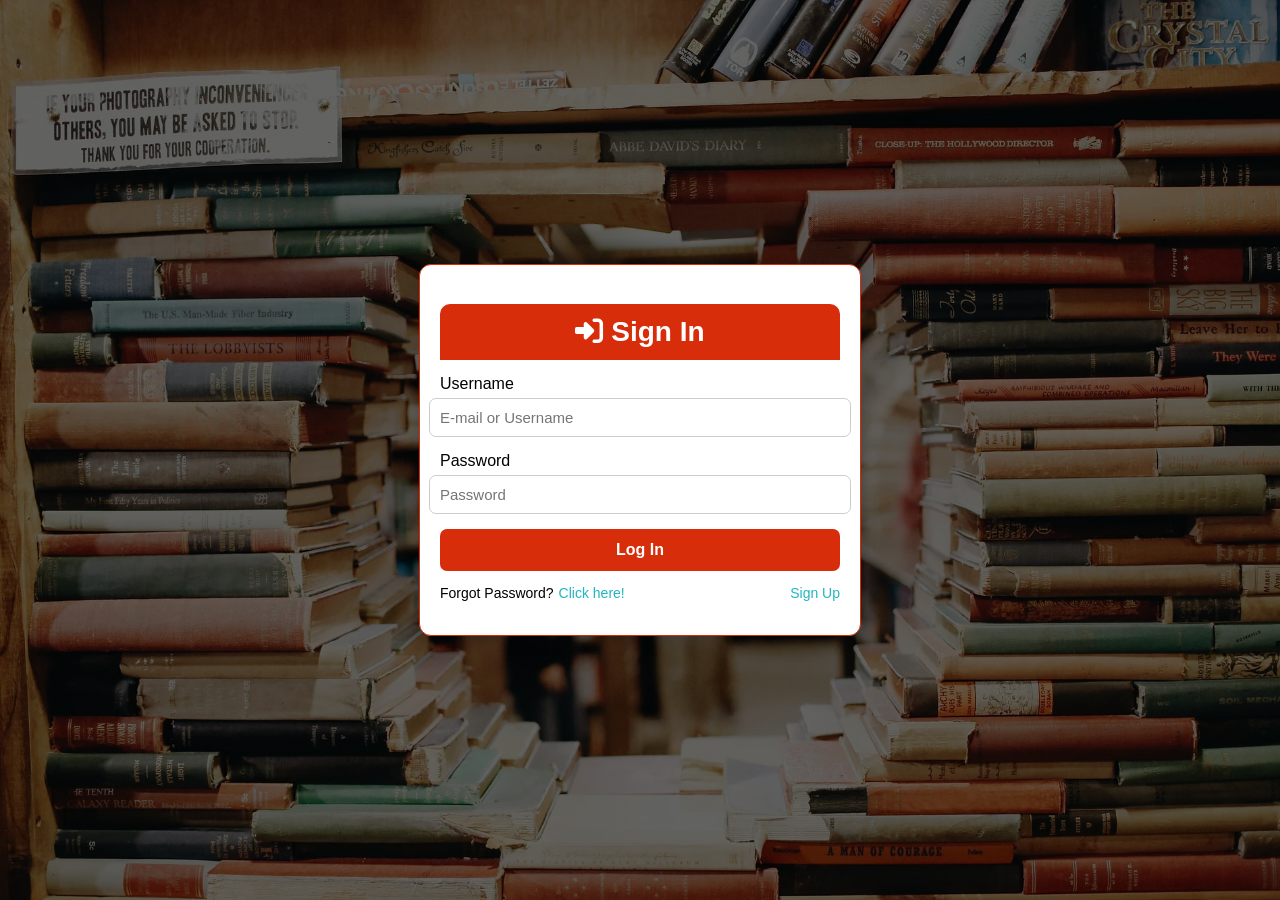
<file: index.html>
<!DOCTYPE html>
<html lang="en">
<head>
    <meta charset="UTF-8">
    <meta name="viewport" content="width=device-width, initial-scale=1.0">
    <title>Safal's E-Library - Login</title>
    <link rel="stylesheet" href="style.css">
    <link rel="icon" type="image/svg+xml" href="data:image/svg+xml,<svg xmlns='http://www.w3.org/2000/svg' viewBox='0 0 100 100'><text y='75' font-size='75'>🔐</text></svg>">
</head>
<body class="login-page">
    <form action="dashboard.html" class="login-form">
        <div class="login-container">
            <h1><i class="fa-solid fa-right-to-bracket"></i> Sign In</h1>

            <label for="username" class="user-pass">Username</label>
            <input type="text" name="username" placeholder="E-mail or Username" class="input-field">

            <label for="password" class="user-pass">Password</label>
            <input type="password" name="password" placeholder="Password" class="input-field">

            <button type="submit" class="sign-in">Log In</button>

            <p class="links">
                <span class="forgot-group">
                    Forgot Password? <a href="forgotpass.html" class="forgot-pass">Click here!</a>
                </span>
                <a href="signup.html" class="signup">Sign Up</a>
            </p>
        </div>
    </form>
</body>
</html>
</file>
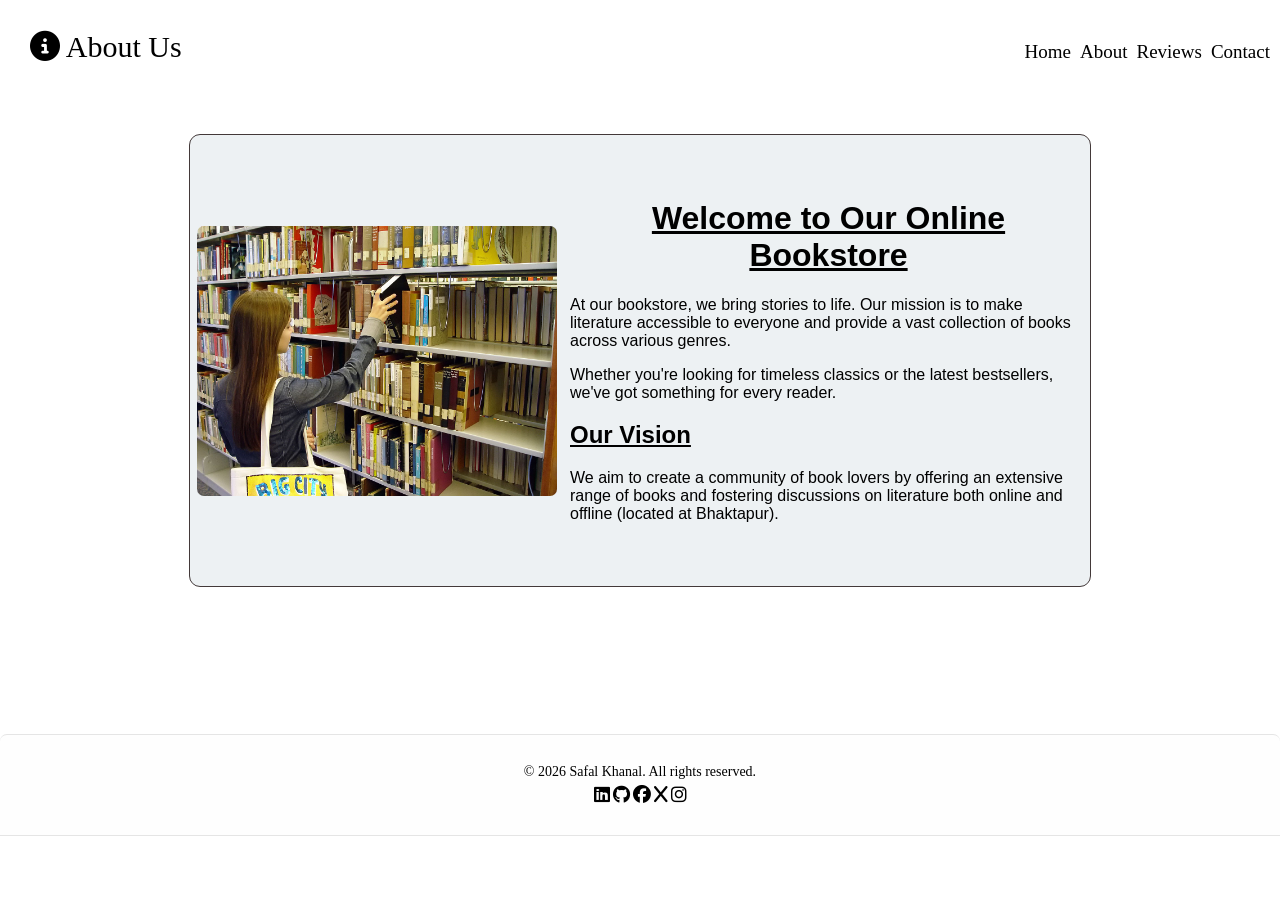
<file: about.html>
<!DOCTYPE html>
<html lang="en">
<head>
    <link rel="stylesheet" href="style.css">
    <meta charset="UTF-8">
    <meta name="viewport" content="width=device-width, initial-scale=1.0">
    <title>Safal's E-Library - About</title>
    <link rel="icon" type="image/svg+xml" href="data:image/svg+xml,<svg xmlns='http://www.w3.org/2000/svg' viewBox='0 0 100 100'><text y='75' font-size='75'>ℹ️</text></svg>">
</head>
<body>
    <div class="navbar-container">
        <nav class="navbar">
            <div class="lhs">
                <p class="nav-text"><i class="fa-solid fa-circle-info"></i> About Us</p>
            
            </div>
            <div class="rhs">
                <a href="dashboard.html">Home</a>
                <a href="about.html">About</a>
                <a href="reviews.html">Reviews</a>
                <a href="contact.html">Contact </a>
            </div>
        </nav>
    </div>
    <div class="about-container">
        <div class="about">
                <img src="./images/bookshelf.jpg" alt="Bookshelf">

            <div class="about-text">
                 <h1>Welcome to Our Online Bookstore</h1>
                <p>At our bookstore, we bring stories to life. Our mission is to make literature accessible to everyone and provide a vast collection of books across various genres.</p>
                <p>Whether you're looking for timeless classics or the latest bestsellers, we've got something for every reader.</p>
                    <h2>Our Vision</h2>
                <p>We aim to create a community of book lovers by offering an extensive range of books and fostering discussions on literature both online and offline (located at Bhaktapur).</p>

            </div>
        
        </div>
    </div>
<footer class="footer">
        <p>&copy; 2026 Safal Khanal. All rights reserved.</p>
        <div class="footer-icons">
            <a href="#"><i class ="fa-brands fa-linkedin"></i></a>
            <a href="https://www.github.com/"><i class ="fa-brands fa-github"></i></a>
            <a href="https://www.facebook.com/"><i class ="fa-brands fa-facebook "></i></a>
            <a href="https://www.x.com/"><i class ="fa-brands fa-x "></i></a>
            <a href="https://www.instagram.com/"><i class ="fa-brands fa-instagram "></i></a>
        </div>

    </footer>
    
</body>
</html>
</file>
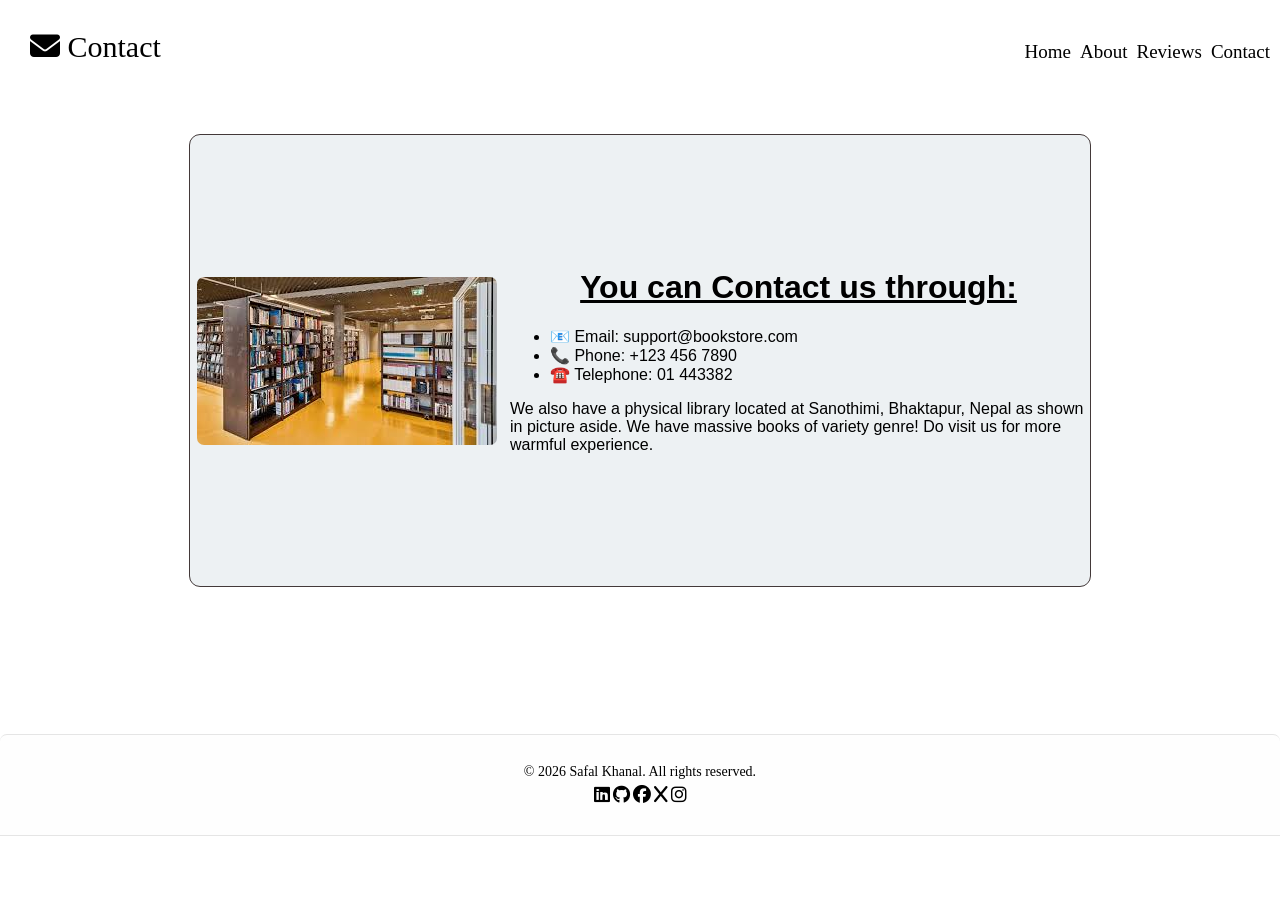
<file: contact.html>
<!DOCTYPE html>
<html lang="en">
<head>
    <link rel="stylesheet" href="style.css">
    <meta charset="UTF-8">
    <meta name="viewport" content="width=device-width, initial-scale=1.0">
    <title>Safal's E-Library - Contact</title>
    <link rel="icon" type="image/svg+xml" href="data:image/svg+xml,<svg xmlns='http://www.w3.org/2000/svg' viewBox='0 0 100 100'><text y='75' font-size='75'>✉️</text></svg>">
</head>
<body>
    <div class="navbar-container">
        <nav class="navbar">
            <div class="lhs">
                <p class="nav-text"><i class="fa-solid fa-envelope"></i> Contact</p>
            
            </div>
            <div class="rhs">
                <a href="dashboard.html">Home</a>
                <a href="about.html">About</a>
                <a href="reviews.html">Reviews</a>
                <a href="contact.html">Contact </a>
            </div>
        </nav>
    </div>
    <div class="about-container">
        <div class="about">
                <img src="./images/contact.jpeg" alt="Bookshelf">

            <div class="about-text">
                 <h1>You can Contact us through:</h1>
                <p></p>
                
                <ul>
                    <li>📧 Email: support@bookstore.com</li>
                    <li>📞 Phone: +123 456 7890</li>
                    <li>☎️ Telephone: 01 443382</li>
                </ul>
            <p>We also have a physical library located at Sanothimi, Bhaktapur, Nepal as shown in picture aside.  We have massive books of variety genre! Do visit us for more warmful experience. </p>
            </div>
        
        </div>
    </div>





<footer class="footer">
        <p>&copy; 2026 Safal Khanal. All rights reserved.</p>
        <div class="footer-icons">
            <a href="#"><i class ="fa-brands fa-linkedin"></i></a>
            <a href="https://www.github.com/"><i class ="fa-brands fa-github"></i></a>
            <a href="https://www.facebook.com/"><i class ="fa-brands fa-facebook "></i></a>
            <a href="https://www.x.com/"><i class ="fa-brands fa-x "></i></a>
            <a href="https://www.instagram.com/"><i class ="fa-brands fa-instagram "></i></a>
        </div>

    </footer>
    
</body>
</html>
</file>
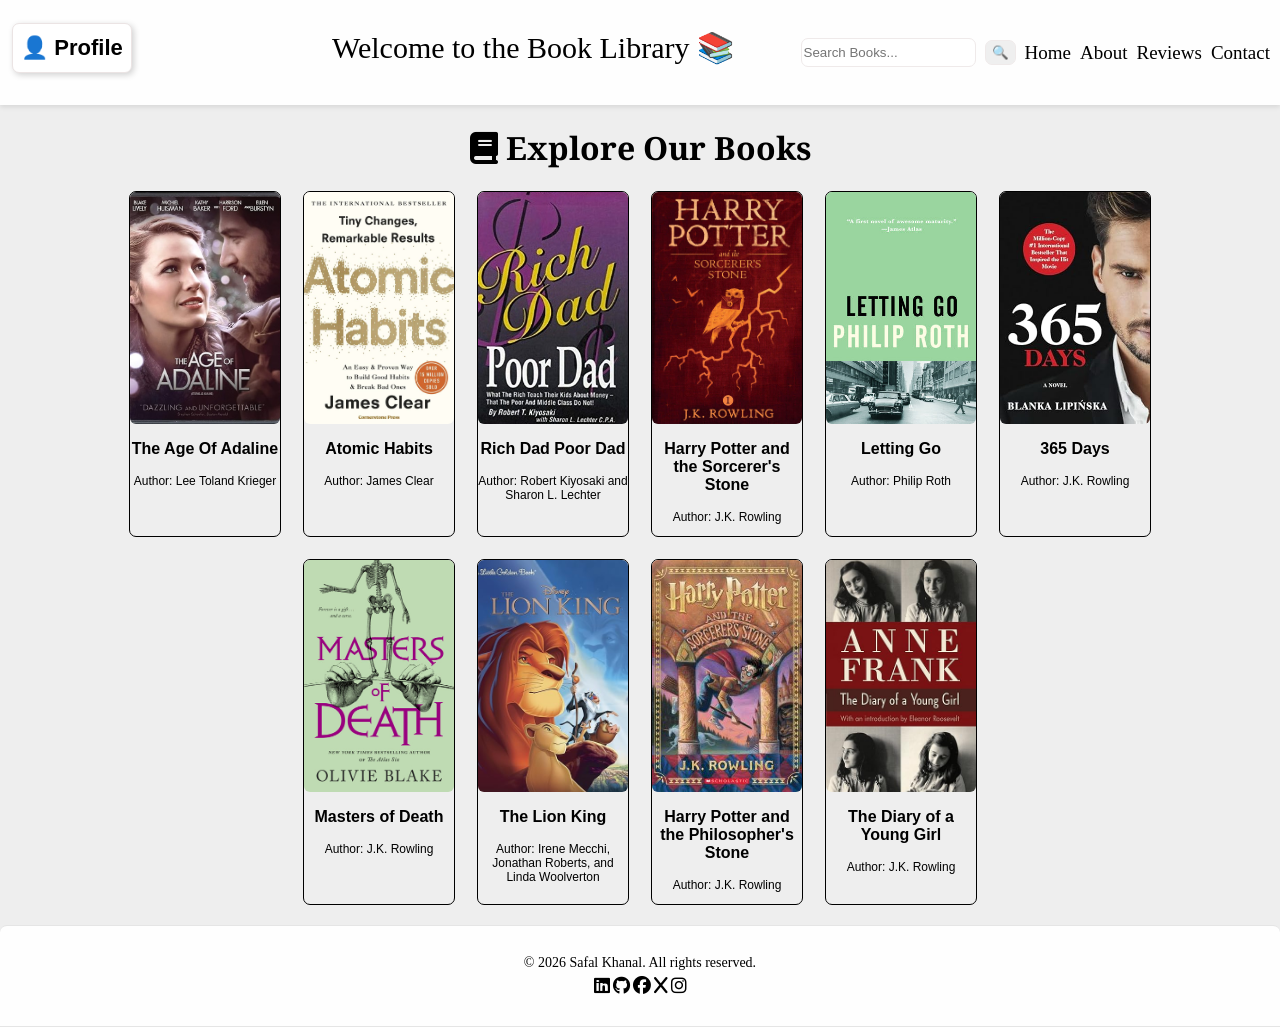
<file: dashboard.html>
<!DOCTYPE html>
<html lang="en">
<head>
    <link rel="stylesheet" href="style.css">
    <meta charset="UTF-8">
    <meta name="viewport" content="width=device-width, initial-scale=1.0">
    <title>Safal's E-Library - Dashboard</title>
    <link rel="icon" type="image/svg+xml" href="data:image/svg+xml,<svg xmlns='http://www.w3.org/2000/svg' viewBox='0 0 100 100'><text y='75' font-size='75'>📚</text></svg>">
</head>
<body id="dashboard-page" >
    <div id="navbar-container">
        <nav class="navbar">
            <div class="lhs">
                <div class="profile-dropdown">
                    <button class="profile-btn" id="profile-btn">👤 Profile</button>
                    <ul id="profile-menu">
                        <li class="profile-items profile-username">Username</li>
                        <li class="profile-items profile-logout" id="logout-button">Logout</li>
                    </ul>
                
                </div>
                <p class="welcome-text">Welcome to the Book Library 📚</p>
            
            </div>
            <div class="rhs">
                <input type="text" placeholder="Search Books..." class="search-book">
                <button class="search-btn">🔍</button>
                <a href="dashboard.html">Home</a>
                <a href="about.html">About</a>
                <a href="reviews.html">Reviews</a>
                <a href="contact.html">Contact </a>
            </div>
        </nav>
    </div>
    
    <div class="dashboard-contents">
        <h1><i class="fa-solid fa-book"></i> Explore Our Books</h1>
        <div class="books-container">

             <div class="books" data-id="1">
            <img src="./images/adaline.jpg" class="book-img" alt="The Age Of Adaline By  Lee Toland Krieger ">
                <h3>The Age Of Adaline</h3>
                <p>Author:   Lee Toland Krieger </p>
            </div>

            <div class="books" data-id="2">
            <img src="./images/atomic.jpeg" class="book-img" alt=" Atomic Habits by James Clear">
                <h3>Atomic Habits</h3>
                <p>Author: James Clear</p>
            </div>

            <div class="books" data-id="3">
            <img src="./images/rdpd.jpg" class="book-img" alt="Rich Dad Poor Dad By Robert Kiyosaki and Sharon L. Lechter">
                <h3>Rich Dad Poor Dad</h3>
                <p>Author: Robert Kiyosaki and Sharon L. Lechter</p>
            </div>
            
            <div class="books" data-id="4">
             <img src="./images/harry.jpg" class="book-img" alt="Harry Potter and the Sorcerer's Stone By  J.K. Rowling">
                <h3>Harry Potter and the Sorcerer's Stone</h3>
                <p>Author:  J.K. Rowling</p>
            </div>
            
            <div class="books" data-id="5">
            <img src="./images/lettinggo.jpeg" class="book-img" alt="Letting Go By Philip Roth">
                <h3>Letting Go</h3>
                <p>Author:  Philip Roth</p>
            </div>
            
            <div class="books" data-id="6">
            <img src="./images/365.jpg" class="book-img" alt="365 Days: A Novel (1) (365 Days Bestselling Series) By  Blanka Lipinska ">
                <h3>365 Days</h3>
                <p>Author:  J.K. Rowling</p>
            </div>
            
            <div class="books" data-id="7">
            <img src="./images/mod.jpg" class="book-img" alt="Masters of Death Olivie Blake">
                <h3>Masters of Death</h3>
                <p>Author:  J.K. Rowling</p>
            </div>
            
            <div class="books" data-id="8">
            <img src="./images/lk.jpg" class="book-img" alt="The Lion King (Disney the Lion King) By  Ayush Tamang">
                <h3>The Lion King</h3>
                <p>Author:  Irene Mecchi, Jonathan Roberts, and Linda Woolverton</p>
            </div>
            
            <div class="books" data-id="9">
            <img src="./images/harry2.jpeg" class="book-img" alt="Harry Potter and the Philosopher's Stone By  J.K. Rowling">
                <h3>Harry Potter and the Philosopher's Stone</h3>
                <p>Author:  J.K. Rowling</p>
            </div>
            
            <div class="books" data-id="10">
            <img src="./images/diary.jpg" class="book-img" alt="The Diary of a Young Girl By  J.K. Rowling">
                <h3>The Diary of a Young Girl     </h3>
                <p>Author:  J.K. Rowling</p>
            </div>
        </div>
    </div>
    <footer class="footer">
        <p>&copy; 2026 Safal Khanal. All rights reserved.</p>
        <div class="footer-icons">
            <a href="#"><i class ="fa-brands fa-linkedin"></i></a>
            <a href="https://www.github.com/"><i class ="fa-brands fa-github"></i></a>
            <a href="https://www.facebook.com/"><i class ="fa-brands fa-facebook "></i></a>
            <a href="https://www.x.com/"><i class ="fa-brands fa-x "></i></a>
            <a href="https://www.instagram.com/"><i class ="fa-brands fa-instagram "></i></a>
        </div>
        <script src="script.js"></script>
    </footer>
</body>
</html>
</file>
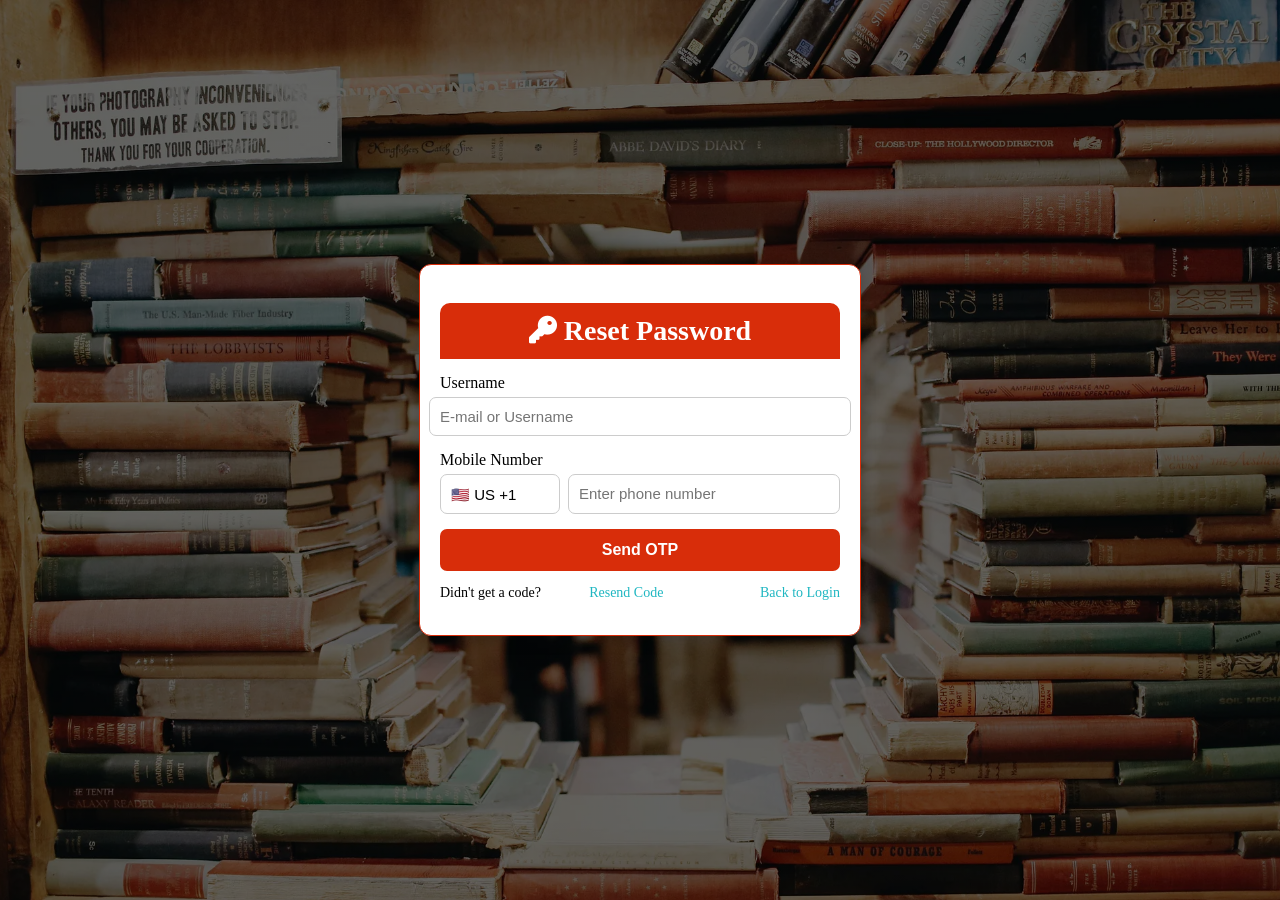
<file: forgotpass.html>
<!DOCTYPE html>
<html lang="en">
<head>
    <meta charset="UTF-8">
    <meta name="viewport" content="width=device-width, initial-scale=1.0">
    <title>Safal's E-Library - Forgot Password</title>
    <link rel="stylesheet" href="style.css">
    <link rel="icon" type="image/svg+xml" href="data:image/svg+xml,<svg xmlns='http://www.w3.org/2000/svg' viewBox='0 0 100 100'><text y='75' font-size='75'>🔑</text></svg>">
</head>
<body class="forgot-page">
    <form action="#" class="login-form">
        <div class="login-container forgot-container">
            <h1><i class="fa-solid fa-key"></i> Reset Password</h1>

            <label for="username" class="user-pass">Username</label>
            <input type="text" name="username" placeholder="E-mail or Username" class="input-field">

            <label for="telephone" class="user-pass">Mobile Number</label>
            <div class="mobile-input">
                <select>
                    <option value="+1">🇺🇸 US +1</option>
                    <option value="+44">🇬🇧 UK +44</option>
                    <option value="+977">🇳🇵 Nepal +977</option>
                    <option value="+91">🇮🇳 India +91</option>
                </select>
                <input type="tel" placeholder="Enter phone number" class="input-field">
            </div>

            <button type="submit" class="sign-in">Send OTP</button>

            <p class="links">
                Didn't get a code? <a href="forgotpass.html" class="forgot-pass">Resend Code</a><br>
                <a href="index.html" class="forgot-pass">Back to Login</a>
            </p>
        </div>
    </form>
</body>
</html>
</file>
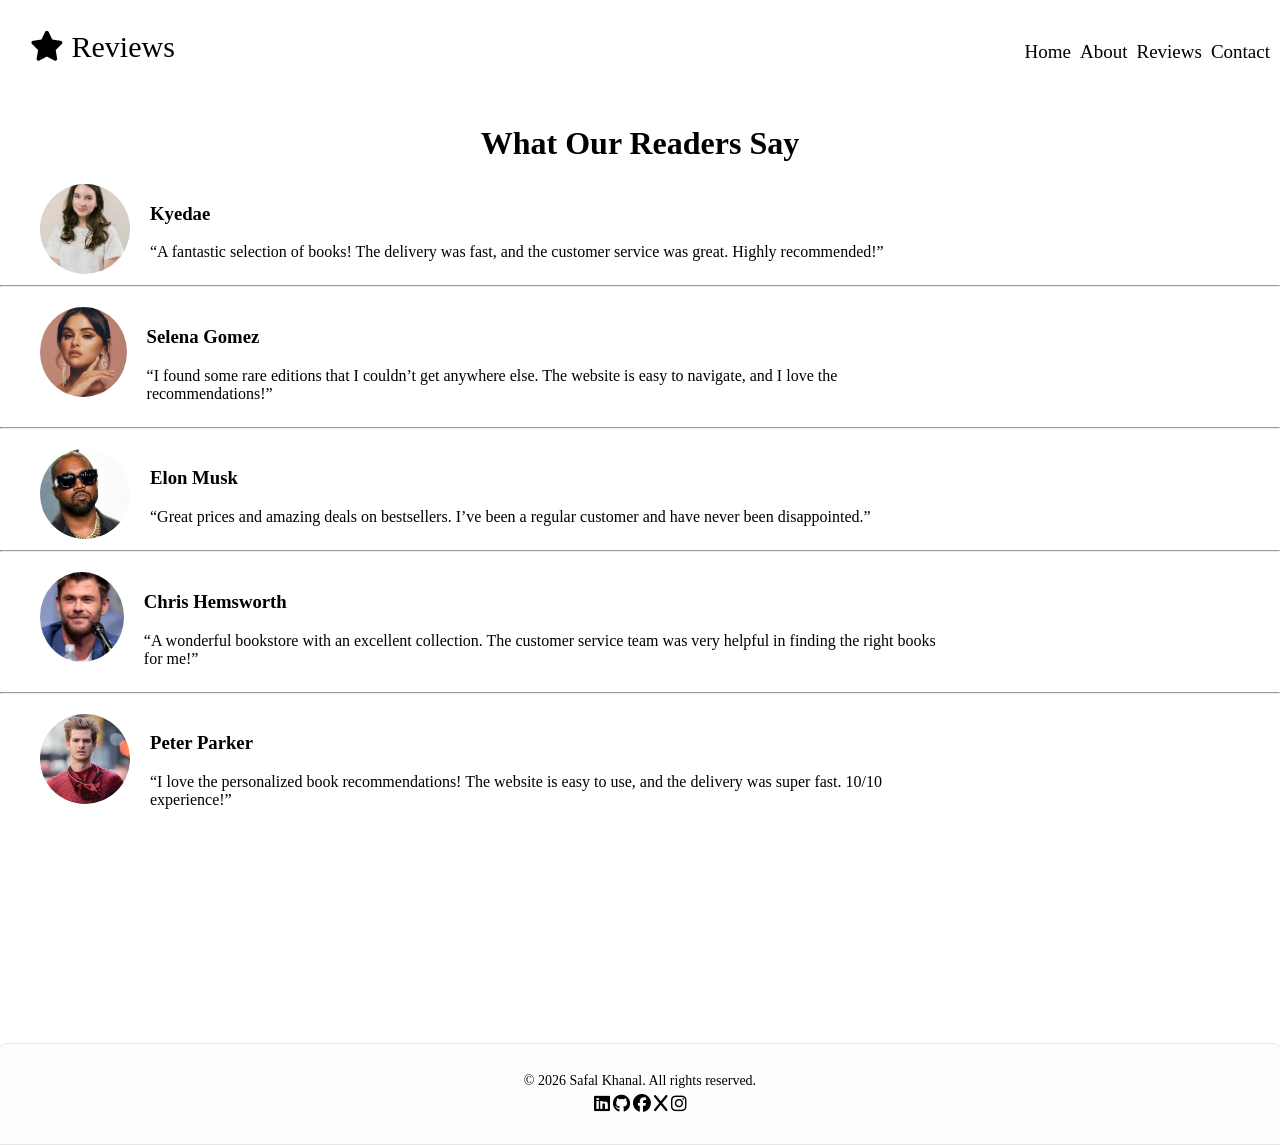
<file: reviews.html>
<!DOCTYPE html>
<html lang="en">
<head>
    <link rel="stylesheet" href="style.css">
    <meta charset="UTF-8">
    <meta name="viewport" content="width=device-width, initial-scale=1.0">
    <title>Safal's E-Library - Reviews</title>
    <link rel="icon" type="image/svg+xml" href="data:image/svg+xml,<svg xmlns='http://www.w3.org/2000/svg' viewBox='0 0 100 100'><text y='75' font-size='75'>⭐</text></svg>">
</head>
<body>
    <div class="navbar-container">
        <nav class="navbar">
            <div class="lhs">
                <p class="nav-text"><i class="fa-solid fa-star"></i> Reviews</p>
            
            </div>
            <div class="rhs">
                <a href="dashboard.html">Home</a>
                <a href="about.html">About</a>
                <a href="reviews.html">Reviews</a>
                <a href="contact.html">Contact </a>
            </div>
        </nav>
    </div>
    
    <div class="review-container">
        <div class="review-wrapper">
            <h1>What Our Readers Say</h1>
            <div class="reviews">
                <img src="./images/review1.jpeg" alt="Review 1">
                    <div>
                        <h3>Kyedae</h3>
                        <p>“A fantastic selection of books! The delivery was fast, and the customer service was great. Highly recommended!”</p>
                    </div>
            </div>
            <hr>
        <div class="reviews">
                <img src="./images/review2.jpeg" alt="Review 2">
                    <div>
                        <h3>Selena Gomez</h3>
                        <p>“I found some rare editions that I couldn’t get anywhere else. The website is easy to navigate, and I love the recommendations!”</p>
                    </div>
            </div>
            <hr><div class="reviews">
                <img src="./images/review3.jpeg" alt="Review 3">
                    <div>
                        <h3>Elon Musk</h3>
                        <p>“Great prices and amazing deals on bestsellers. I’ve been a regular customer and have never been disappointed.”</p>
                    </div>
            </div>
            <hr><div class="reviews">
                <img src="./images/review4.jpeg" alt="Review 4">
                    <div>
                        <h3>Chris Hemsworth</h3>
                        <p>“A wonderful bookstore with an excellent collection. The customer service team was very helpful in finding the right books for me!”</p>
                    </div>
            </div>
            <hr><div class="reviews">
                <img src="./images/review5.jpeg" alt="Review 5">
                    <div>
                        <h3>Peter Parker</h3>
                        <p>“I love the personalized book recommendations! The website is easy to use, and the delivery was super fast. 10/10 experience!”</p>
                    </div>
            </div>

            
        </div>
    </div>






<footer class="footer">
        <p>&copy; 2026 Safal Khanal. All rights reserved.</p>
        <div class="footer-icons">
            <a href="#"><i class ="fa-brands fa-linkedin"></i></a>
            <a href="https://www.github.com/"><i class ="fa-brands fa-github"></i></a>
            <a href="https://www.facebook.com/"><i class ="fa-brands fa-facebook "></i></a>
            <a href="https://www.x.com/"><i class ="fa-brands fa-x "></i></a>
            <a href="https://www.instagram.com/"><i class ="fa-brands fa-instagram "></i></a>
        </div>

    </footer>
</body>
</html>
</file>
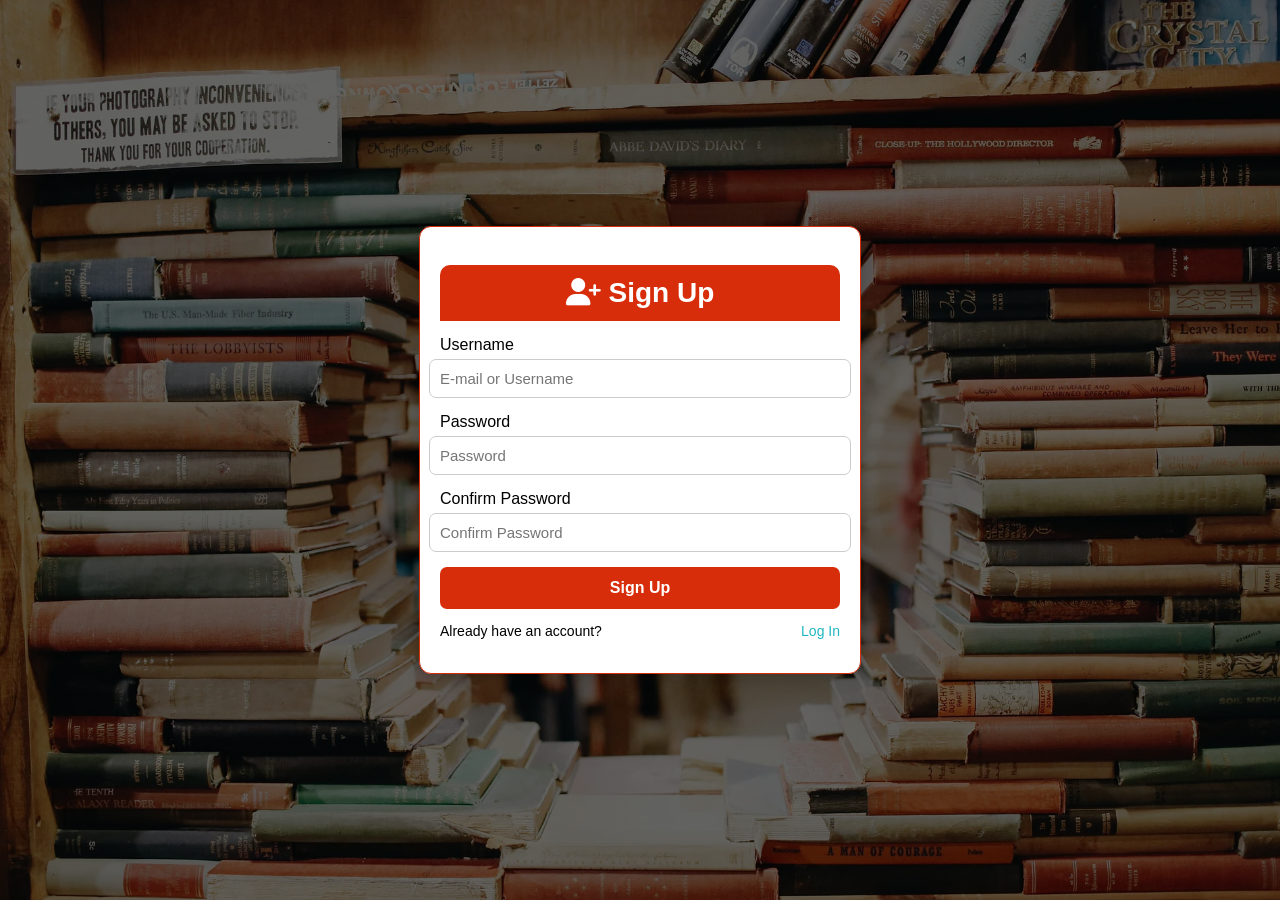
<file: signup.html>
<!DOCTYPE html>
<html lang="en">
<head>
    <meta charset="UTF-8">
    <meta name="viewport" content="width=device-width, initial-scale=1.0">
    <title>Safal's E-Library - Sign Up</title>
    <link rel="stylesheet" href="style.css">
    <link rel="icon" type="image/svg+xml" href="data:image/svg+xml,<svg xmlns='http://www.w3.org/2000/svg' viewBox='0 0 100 100'><text y='75' font-size='75'>👤</text></svg>">
</head>
<body class="login-page">
    <form action="dashboard.html" class="login-form">
        <div class="login-container">
            <h1><i class="fa-solid fa-user-plus"></i> Sign Up</h1>

            <label for="username" class="user-pass">Username</label>
            <input type="text" name="username" placeholder="E-mail or Username" class="input-field">

            <label for="password" class="user-pass">Password</label>
            <input type="password" name="password" placeholder="Password" class="input-field">

            <label for="confirm-password" class="user-pass">Confirm Password</label>
            <input type="password" name="confirm-password" placeholder="Confirm Password" class="input-field">

            <button type="submit" class="sign-in">Sign Up</button>

            <p class="links">
                Already have an account? <a href="index.html" class="forgot-pass">Log In</a>
            </p>
        </div>
    </form>
</body>
</html>
</file>
<file: style.css>
@import url('https://fonts.googleapis.com/css2?family=Noto+Serif:ital,wght@0,100..900;1,100..900&display=swap');
@import url(https://cdnjs.cloudflare.com/ajax/libs/font-awesome/6.4.0/css/all.min.css);

body.login-page{
    display: flex;
    align-items: center;
    justify-content: center;
    height: 100vh;
    background-position: center;
    margin: 0;
    font-family: Arial, Helvetica, sans-serif;
    background: linear-gradient(rgba(0, 0, 0, 0.6), rgba(0, 0, 0, 0.6)), 
                url(images/bg.webp);
    background-size: cover;
    background-position: center;

}

.login-container{
    display: flex;
    flex-direction: column;
    align-items: center;
    padding: 20px;
    width: 400px;
    background-color: white;
    border-radius: 12px;
    border: 1px solid rgb(216, 45, 10);
    box-shadow: 0 4px 15px rgba(0,0,0,0.2);
}

.login-container h1{
    width: 100%;
    text-align: center;
    padding: 12px 0;
    margin-bottom: 15px;
    background-color: rgb(216, 45, 10);
    color: white;
    border-radius: 10px 10px 0 0;
    font-size: 28px;
}

.user-pass{
    width: 100%;
    margin-bottom: 5px;
    font-size: 16px;
    font-weight: 500;
}

.input-field{
    width: 100%;
    padding: 10px;
    margin-bottom: 15px;
    border-radius: 7px;
    border: 1px solid #ccc;
    font-size: 15px;
}

.sign-in{
    width: 100%;
    padding: 12px;
    font-size: 16px;
    font-weight: bold;
    border: none;
    border-radius: 7px;
    background-color: rgb(216, 45, 10);
    color: white;
    cursor: pointer;
    transition: all 0.2s ease;
}

.sign-in:hover{
    opacity: 0.9;
}

.links{
    width: 100%;
    display: flex;
    justify-content: space-between;
    font-size: 14px;
}

.links a{
    text-decoration: none;
    color: rgb(32, 183, 194);
}

.links a:hover{
    text-decoration: underline;
}

.forgot-group{
    display: flex;
    align-items: center;
    gap: 5px;
}

body.forgot-page {
    display: flex;
    align-items: center;
    justify-content: center;
    height: 100vh;
    background-image: url(images/bg.webp);
    background-size: cover;
    background-position: center;
    margin: 0;
    background: linear-gradient(rgba(0, 0, 0, 0.6), rgba(0, 0, 0, 0.6)), 
                url(images/bg.webp);
    background-size: cover;
    background-position: center;
}

.login-container.forgot-container{
    width: 400px;
    padding: 20px;
    display: flex;
    flex-direction: column;
    align-items: center;
    border-radius: 12px;
    border: 1px solid rgb(216,45,10);
    background-color: white;
    box-shadow: 0 4px 15px rgba(0,0,0,0.2);
}

.mobile-input {
    display: flex;
    width: 100%;
    gap: 8px;
    margin-bottom: 15px;
    align-items: stretch; 
}

.mobile-input select,
.mobile-input input {
    height: 40px;
    padding: 0 10px;
    border-radius: 7px;
    border: 1px solid #ccc;
    font-size: 15px;
    box-sizing: border-box;
    appearance: none;
    -webkit-appearance: none;
    line-height: 40px;
    margin: 0;
}

.mobile-input select {
    width: 30%;
    background-color: white;
    cursor: pointer;
}

.mobile-input input {
    width: 70%;
    flex: 1;
}

body#dashboard-page{
    display: block;
    background-color: #eeeeee;
}

.navbar{
    display: flex;
    width: 100%;
    justify-content: space-between;
}

#navbar-container {
    position: sticky;
    top: 0;
    z-index: 1000;
    background-color: #fefefe;
    box-shadow: 0 2px 5px rgba(0,0,0,0.1);
}

body {
    margin: 0;
}

.lhs{
    margin-bottom: 10px;
    display: flex;
    align-items: center;
    gap: 200px;
}

.profile-btn{
    margin-left: 12px;
    height: 50px;
    width: 120px;
    font-size: 22px;
    font-weight: bold;
    background: #ffffff;
    border: 1px solid rgb(235, 228, 228);
    border-radius: 7px;
    cursor: pointer;
    box-shadow: 
        2px 2px 6px rgba(0,0,0,0.18),
        -2px -2px 6px rgba(255,255,255,0.7);
}

.profile-btn:hover{
    transform: translateY(2px);
    box-shadow: 
        4px 4px 8px rgba(0,0,0,0.22),
        -2px -2px 6px rgba(255,255,255,0.8);
}

.profile-dropdown{
    position: relative;
}

#profile-menu {
    position: absolute;
    list-style: none;
    top: 100%;
    left: 0;
    display: none;
    background: white;
    border: 1px solid #ccc;
    border-radius: 6px;
    padding: 8px 0;
    min-width: 140px;
    z-index: 1000;
}

.profile-items{
    font-family: Arial, Helvetica, sans-serif;
    font-size: 17px;
    padding: 6px 12px;
    font-weight: 550;
}

.profile-logout{
    cursor: pointer;
    color: rgb(219, 14, 14);
}

.profile-logout:hover{
    background-color: #fbeaea;
    text-decoration: underline;
}

.welcome-text{
    font-family: "Dancing Script", cursive;
    font-size: 30px;
    color: black;
}

.rhs{
    display: flex;
    align-items: center;
    gap:9px;
    margin: 0px 10px 0px 0px;
}

.rhs a {
    position: relative;
    text-decoration: none;
    font-size: 19px;
    color: black;
    padding: 3px 0;
}

.rhs a::after {
    content: "";
    position: absolute;
    left: 0;
    bottom: -2px;
    width: 100%;
    height: 2px;
    background-color: red;
    transform: scaleX(0);
    transform-origin: right;  
    transition: transform 0.3s ease;
}

.rhs a:hover::after {
    transform: scaleX(1);
    transform-origin: left;  
}

.search-book{
    height:25px;
    width: auto;
    border: 1px solid rgb(239, 234, 234);
    border-radius: 7px;
}

.search-btn{
    height:25px;
    width: auto;
    border: 1px solid rgb(239, 234, 234);
    border-radius: 7px;
}

.dashboard-contents h1{
    font-family: "Noto Serif", serif;
    align-items: center;
    text-align: center;
    color: black;
}

.books{
    border: 1px solid black;
    width: 150px;
    border-radius: 7px;
    transition: all 0.3s ease-in-out;
    cursor: pointer;
}

.books:hover {
    transform: translateY(-2px);
    box-shadow: 4px 4px 7px rgb(55, 53, 53);
}

.books img{
    height: 232px;
    display: block;
    margin: 0 auto;
    padding: 0;
    border-radius: 6px 6px 6px 6px;
    width: 100%;
    object-fit: cover;
}

.books h3{
    font-family: Arial, Helvetica, sans-serif;
    font-size: 16px;
    text-align: center;
}

.books p{
    font-family: Arial, Helvetica, sans-serif;
    font-size: 12px;
    text-align: center;
}

.books-container{
    display: flex;
    flex-wrap: wrap;
    flex-direction: row;
    gap: 22px;
    margin: 20px auto;
    width: 80%;
    justify-content: center;
}

.footer {
    display: flex;
    flex-direction: column; 
    justify-content: center;
    align-items: center;
    gap: 5px; 
    height: 100px; 
    width: 100%;
    background-color: #fefefe; 
    border-top: 1px solid rgba(17,16,16,0.1);
    border-bottom: 1px solid rgba(17,16,16,0.1);
    border-radius: 7px 7px 0 0;
    text-align: center;
}

.footer p {
    margin: 0;
    font-size: 14px;
    color: black;
}

.footer-icons {
    display: flex; 
    gap:3px;
}

.footer-icons a {
    color: black; 
    font-size: 18px;
    text-decoration: none;
}

.nav-text{
    margin-left: 30px;
    font-family: "Dancing Script", cursive;
    font-size: 30px;
}

.book-details-wrapper {
    min-height: 80vh;
    display: flex;
    justify-content: center;
    align-items: center;
    background-color: #eeeeee;
    padding: 40px 20px;
}

.book-details-card {
    display: grid;
    grid-template-columns: 300px 1fr;
    gap: 30px;
    background: white;
    padding: 30px;
    border-radius: 12px;
    max-width: 900px;
    width: 100%;
    box-shadow: 0 10px 30px rgba(0,0,0,0.15);
}

.book-image-section img {
    width: 100%;
    max-height: 420px;
    object-fit: cover;
    border-radius: 8px;
}

.book-info-section h1 {
    margin: 0;
    font-size: 28px;
    font-family: "Noto Serif", serif;
}

.book-info-section h3 {
    margin: 10px 0;
    color: #555;
    font-weight: normal;
}

.book-info-section p {
    margin: 15px 0;
    line-height: 1.6;
    font-size: 15px;
}

#book-price {
    font-size: 22px;
    font-weight: bold;
    color: rgb(216, 45, 10);
}

.buy-btn {
    margin-top: 20px;
    padding: 12px 20px;
    font-size: 16px;
    background-color: rgb(216, 45, 10);
    color: white;
    border: none;
    border-radius: 6px;
    cursor: pointer;
}

.buy-btn:hover {
    opacity: 0.9;
}

.related-books {
    display: flex;
    gap: 20px;
    margin-top: 15px;
}

.related-books .books {
    width: 120px;
}

.about-container{
    display: flex;
    height: 70vh;
    justify-content: center;
}

.about{
    display: flex;
    align-items: center;
    justify-content: center;
    background-color: #edf1f3;
    height :451px;
    width: 900px;
    border: solid 1px rgb(67, 57, 57);
    border-radius: 11px;
    margin: 30px;
}

.about h1{
    text-align: center;
    text-decoration: underline;
}

.about h2{
    text-decoration: underline;
}

.about img{
    width: 40%;
    border-radius: 7px;
    margin-left: 7px;
}

.about-text{
    font-family: 'Gill Sans', 'Gill Sans MT', Calibri, 'Trebuchet MS', sans-serif;
    margin: 0px 3px 3px 13px;
}

.review-container{
    height: 102vh;
}

.review-wrapper h1{
    text-align: center;
}

.reviews {
    display: flex;
    gap: 20px;
    margin: 20px 0px 7px 40px;
    width: 70%;
}

.reviews img {
    height: 90px;
    width: 90px;
    border-radius: 50%;  
    object-fit: cover; 
}


@media (max-width: 768px) {
    body {
        overflow-x: hidden;
    }

    .login-container,
    .login-container.forgot-container {
        width: 90%;
        max-width: 400px;
        padding: 15px;
    }

    .forgot-container input {
        width: 100%;
        box-sizing: border-box;
    }

    .login-container h1 {
        font-size: 22px;
    }

    .navbar {
        flex-direction: column;
        align-items: flex-start;
        gap: 10px;
        padding: 10px;
    }

    .lhs {
        gap: 20px;
        flex-wrap: wrap;
    }

    .rhs {
        flex-wrap: wrap;
        gap: 6px;
    }

    .nav-text {
        font-size: 22px;
        margin-left: 10px;
    }

    .profile-btn {
        width: 100px;
        height: 40px;
        font-size: 16px;
    }

    .search-book,
    .search-btn {
        height: 30px;
    }

    .books-container {
        width: 95%;
        gap: 12px;
        justify-content: center;
    }

    .books {
        width: 45%;
    }

    .books img {
        height: 200px;
        width: 100%;
        object-fit: cover;
    }

    .book-details-card {
        grid-template-columns: 1fr;
        padding: 20px;
    }

    .book-image-section img {
        max-height: 300px;
        width: 100%;
        object-fit: contain;
    }

    .book-info-section h1 {
        font-size: 22px;
    }

    .related-books {
        flex-wrap: wrap;
        justify-content: center;
    }

    .about-container {
        height: auto;
    }

    .about {
        flex-direction: column;
        width: 90%;
        height: auto;
        padding: 15px;
        margin: 20px auto;
    }

    .about img {
        width: 100%;
        margin: 0;
        object-fit: cover;
    }

    .about-text {
        margin: 10px 0;
    }

    .review-container {
        height: auto;
    }

    .reviews {
        flex-direction: column;
        width: 90%;
        margin: 10px auto;
    }

    .reviews img {
        height: 70px;
        width: 70px;
        object-fit: cover;
    }

    .footer {
        height: auto;
        padding: 10px;
    }
}

@media (max-width: 480px) {
    .books {
        width: 100%;
    }

    .login-container h1 {
        font-size: 20px;
    }

    .nav-text {
        font-size: 18px;
    }

    .rhs a {
        font-size: 16px; 
    }

    .book-info-section h1 {
        font-size: 20px;
    }

    .book-info-section p {
        font-size: 14px;
    }
}
</file>
